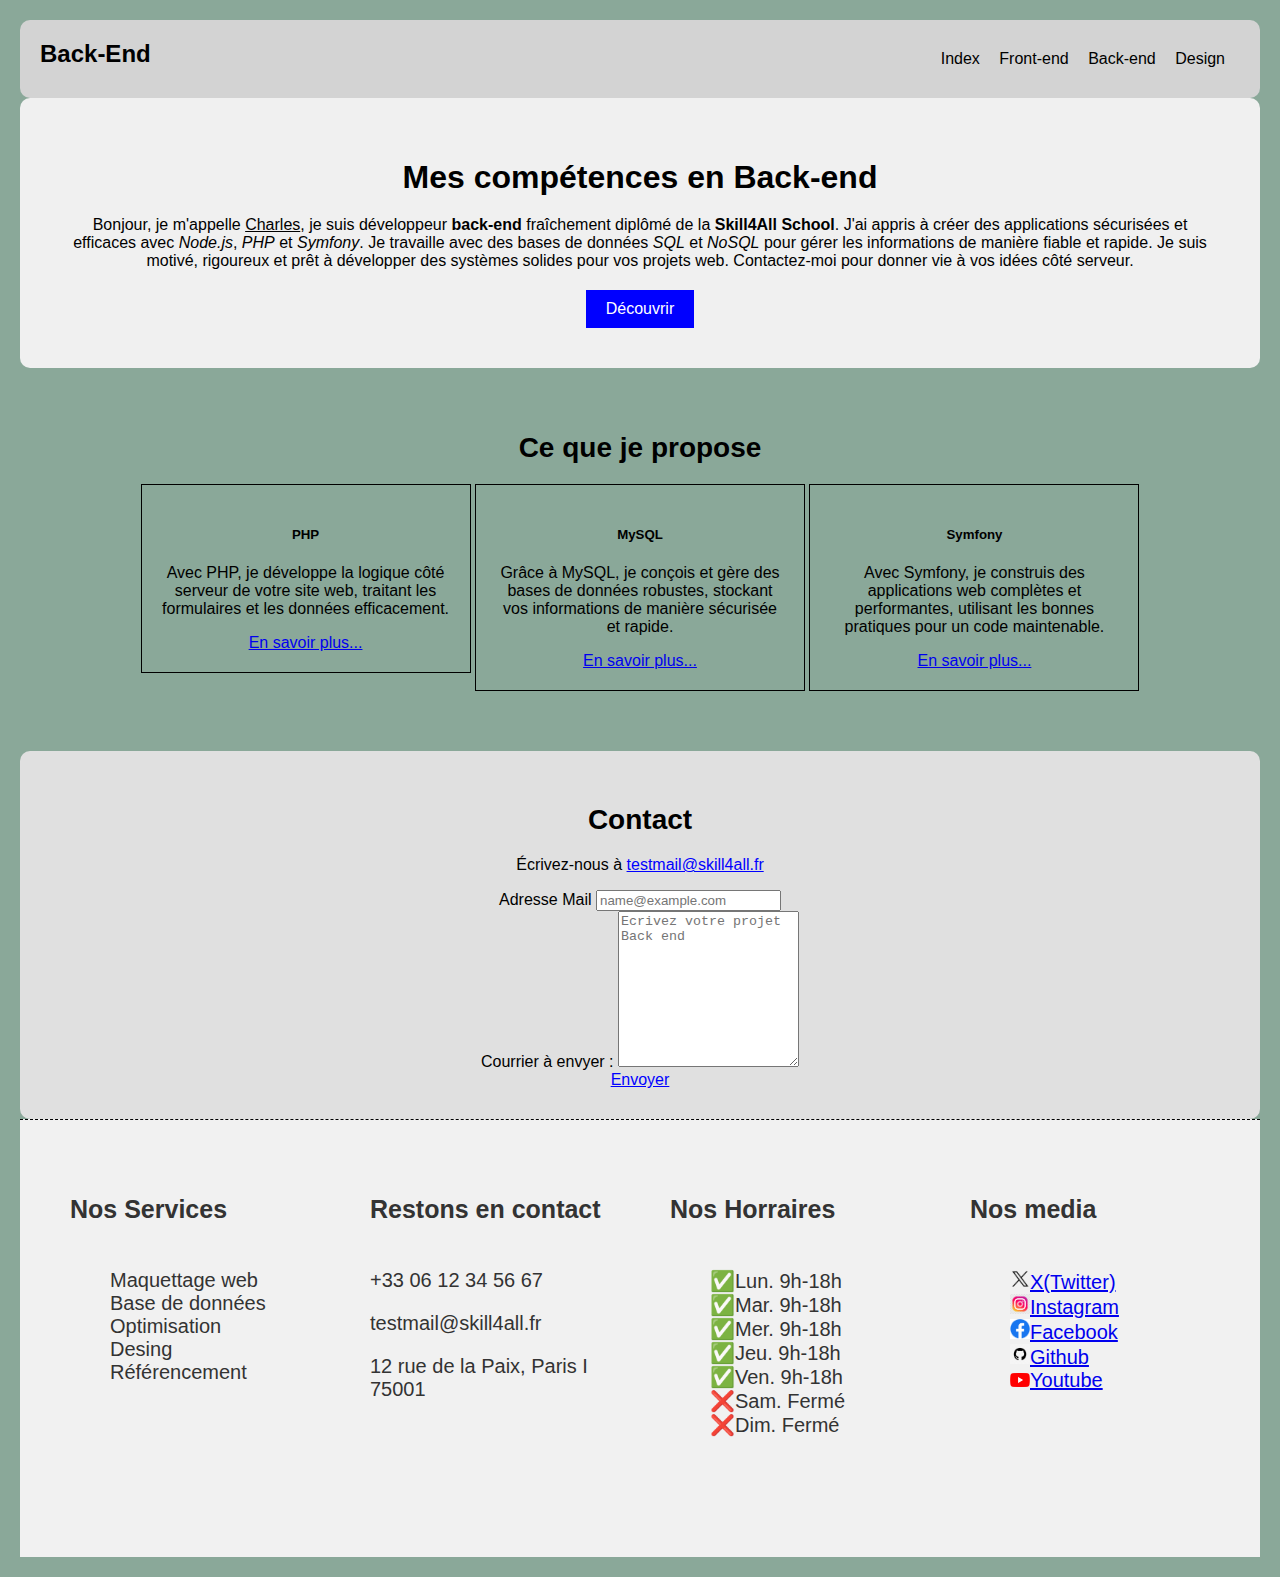
<file: backend.html>
<!DOCTYPE html>
<html lang="fr">
<head>
    <meta charset="UTF-8">
    <meta name="viewport" content="width=device-width, initial-scale=1.0">
    <title>Back-End</title>
    <link rel="icon" type="image/png" href="logo php.png">
    <link href="https://cdn.jsdelivr.net/npm/bootstrap@5.3.8/dist/css/bootstrap.min.css" rel="stylesheet" integrity="sha384-sRIl4kxILFvY47J16cr9ZwB07vP4J8+LH7qKQnuqkuIAvNWLzeN8tE5YBujZqJLB" crossorigin="anonymous">
    <link rel="stylesheet" href="style.css">
</head>

<body class="backend">
<!--*********************  -->
<!-- Header of the web page-->
    <header>
        <div class="container nav">
            <div class="brand">Back-End</div>
                <nav>
                    <ul>
                        <li><a href="index.html">Index</a></li>
                        <li><a href="frontend.html">Front-end</a></li>
                        <li><a href="backend.html">Back-end</a></li>
                        <li><a href="Design.html">Design</a></li>
                        
                    </ul>
                </nav>
        </div>
    </header>
<!--*********************  -->
<!-- The main of the page-->
<main id="accueil">
    <section class="alpha">
        <div class="container">
            <h1>Mes compétences en Back-end</h1>
            <p>Bonjour, je m'appelle <u>Charles</u>, je suis développeur <strong>back-end</strong> fraîchement diplômé de la <strong>Skill4All School</strong>. J'ai appris à créer des applications sécurisées et efficaces avec <em>Node.js</em>, <em>PHP</em> et <em>Symfony</em>. Je travaille avec des bases de données <em>SQL</em> et <em>NoSQL</em> pour gérer les informations de manière fiable et rapide. Je suis motivé, rigoureux et prêt à développer des systèmes solides pour vos projets web. Contactez-moi pour donner vie à vos idées côté serveur.</p>
            <a class="btn" href="#Découvrir">Découvrir</a>
        </div>
    </section>
<!--*********************  -->
<!-- Card with my services and Contact-->
    <section id="services" class="section">
        <div class="container">
            <h2>Ce que je propose</h2>

            <div class="card" style="width: 18rem;">
                <div class="card-body">
                    <h5 class="card-title"><strong>PHP</strong></h5>
                    <p class="card-text">Avec PHP, je développe la logique côté serveur de votre site web, traitant les formulaires et les données efficacement.</p>
                     <a href="#contact" class="btn btn-primary">En savoir plus...</a>
                </div>
            </div>

            <div class="card" style="width: 18rem;">
                <div class="card-body">
                    <h5 class="card-title"><strong>MySQL</strong></h5>
                    <p class="card-text">Grâce à MySQL, je conçois et gère des bases de données robustes, stockant vos informations de manière sécurisée et rapide.</p>
                     <a href="#contact" class="btn btn-primary">En savoir plus...</a>
                </div>
            </div>

            <div class="card" style="width: 18rem;">
                <div class="card-body">
                    <h5 class="card-title"><strong>Symfony</strong></h5>
                    <p class="card-text">Avec Symfony, je construis des applications web complètes et performantes, utilisant les bonnes pratiques pour un code maintenable.</p>
                     <a href="#contact" class="btn btn-primary">En savoir plus...</a>
                </div>
            </div>   
            </div>
        </div>
    </section>

    <section id="contact" class="section" aria-labelledby="contact-title">
        <div class="container">
            <h2 id="contact-title">Contact</h2>
            <p>Écrivez-nous à <a href="#testmail@skill4all.fr">testmail@skill4all.fr</a></p>
            <!-- FORM CONTROLS from the library BOOTSTRAP -->
            <div class="mb-3">
                <label for="exampleFormControlInput1" class="form-label">Adresse Mail</label>
                <input type="email" class="form-control" id="exampleFormControlInput1" placeholder="name@example.com">
            </div>
            <div class="mb-3">
                <label for="exampleFormControlTextarea1" class="form-label">Courrier à envyer :</label>
                <textarea class="form-control" id="exampleFormControlTextarea1" rows="10" placeholder="Ecrivez votre projet Back end"></textarea>
                <br>
                <a href="#" class="btn btn-primary">Envoyer</a>
            </div>
        </div>
    </section>
<!--*********************  -->
<!-- The Footer of the page -->
<footer>
        <div class="contenu-footer">
          <div class="bloc footer-services">
            <h3>Nos Services</h3>
            <ul class="liste-services">
              <li><a href="#"></a>Maquettage web</li>
              <li><a href="#"></a>Base de données</li>
              <li><a href="#"></a>Optimisation</li>
              <li><a href="#"></a>Desing</li>
              <li><a href="#"></a>Référencement</li>
            </ul>
          </div>

          <div class="bloc footer-services">
            <h3>Restons en contact</h3>
            <p>+33 06 12 34 56 67</p>
            <p>testmail@skill4all.fr</p>
            <p>12 rue de la Paix, Paris I 75001</p>
          </div>

          <div class="bloc footer-services">
            <h3>Nos Horraires</h3>
            <ul class="liste-horaires">
              <li>✅Lun. 9h-18h</li>
              <li>✅Mar. 9h-18h</li>
              <li>✅Mer. 9h-18h</li>
              <li>✅Jeu. 9h-18h</li>
              <li>✅Ven. 9h-18h</li>
              <li>❌Sam. Fermé</li>
              <li>❌Dim. Fermé</li>
            </ul>
          </div>

          <div class="bloc footer-services">
            <h3>Nos media</h3>
            <ul class="liste-medias">
              <li>
                <a
                  href="#"><img src="logo X.png"alt="logo X"/>X(Twitter)</a>
              </li>
              <li>
                <a href="#"><img src="logo instagram.png"alt="logo Instagram"/>Instagram</a>
              </li>
              <li>
                <a href="#"><img src="logo facebook.png" alt="logo Facebook"/>Facebook</a>
              </li>
              <li>
                <a href="#"><img src="logo github.png" alt="logo gitgub"/>Github</a>
              </li>
              <li>
                <a href="#"><img src="logo youtube.png" alt="logo Youtube"/>Youtube</a>
              </li>
            </ul>
          </div>
        </div>
    </footer>
</main> 
</body>
</html>
</file>
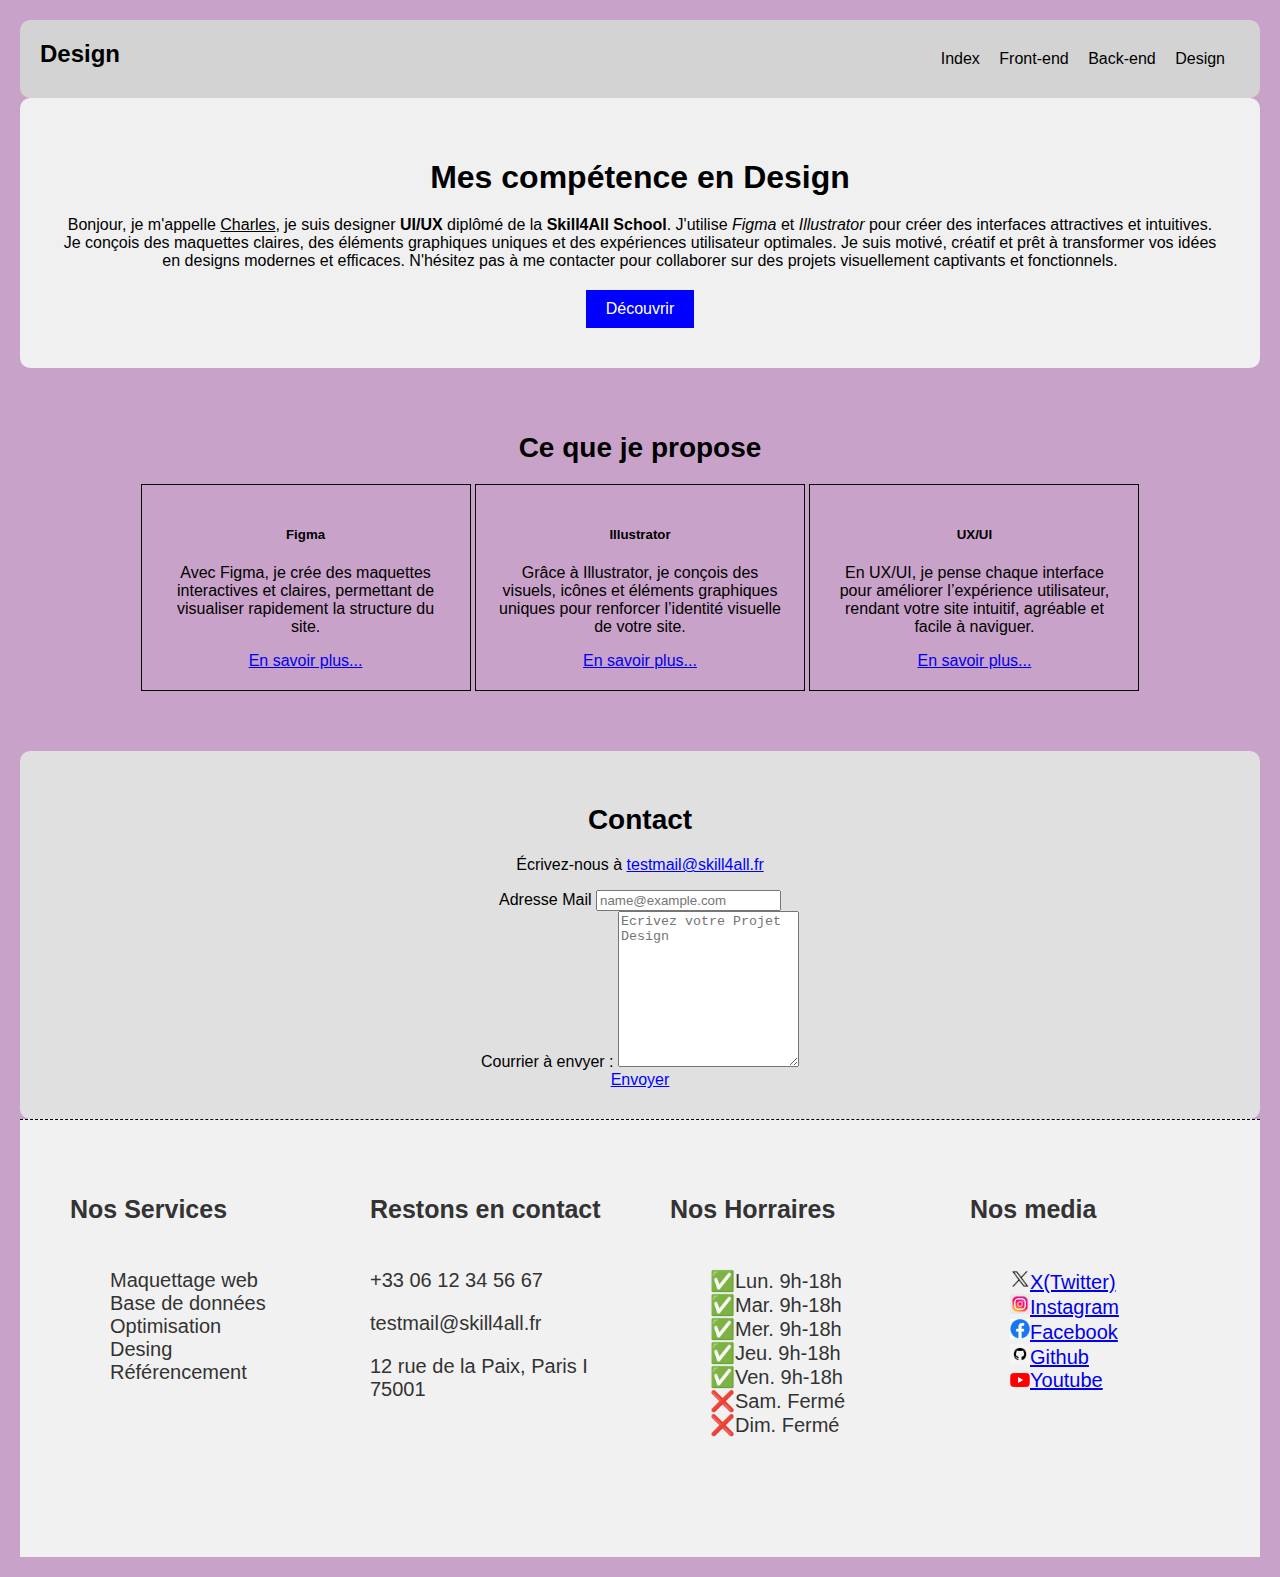
<file: Design.html>
<!DOCTYPE html>
<html lang="fr">
<head>
    <meta charset="UTF-8">
    <meta name="viewport" content="width=device-width, initial-scale=1.0">
    <title>Design</title>
    <link rel="icon" type="image/png" href="logo figma.png">
    <link href="https://cdn.jsdelivr.net/npm/bootstrap@5.3.8/dist/css/bootstrap.min.css" rel="stylesheet" integrity="sha384-sRIl4kxILFvY47J16cr9ZwB07vP4J8+LH7qKQnuqkuIAvNWLzeN8tE5YBujZqJLB" crossorigin="anonymous">
    <link rel="stylesheet" href="style.css">
</head>

<body class="design">
<!--*********************  -->
<!-- Header of the web page-->
    <header>
        <div class="container nav">
            <div class="brand">Design</div>
                <nav>
                    <ul>
                        <li><a href="index.html">Index</a></li>
                        <li><a href="frontend.html">Front-end</a></li>
                        <li><a href="backend.html">Back-end</a></li>
                        <li><a href="Design.html">Design</a></li>
                        
                    </ul>
                </nav>
        </div>
    </header>
<!--*********************  -->
<!-- The main of the page-->
<main id="accueil">
    <section class="alpha">
        <div class="container">
            <h1>Mes compétence en Design</h1>
            <p>Bonjour, je m'appelle <u>Charles</u>, je suis designer <strong>UI/UX</strong> diplômé de la <strong>Skill4All School</strong>. J'utilise <em>Figma</em> et <em>Illustrator</em> pour créer des interfaces attractives et intuitives. Je conçois des maquettes claires, des éléments graphiques uniques et des expériences utilisateur optimales. Je suis motivé, créatif et prêt à transformer vos idées en designs modernes et efficaces. N'hésitez pas à me contacter pour collaborer sur des projets visuellement captivants et fonctionnels.</p>
            <a class="btn" href="#Découvrir">Découvrir</a>
        </div>
    </section>
<!--*********************  -->
<!-- Card with my services and Contact-->
    <section id="services" class="section">
        <div class="container">
            <h2>Ce que je propose</h2>

            <div class="card" style="width: 18rem;">
                <div class="card-body">
                    <h5 class="card-title"><strong>Figma</strong></h5>
                    <p class="card-text">Avec Figma, je crée des maquettes interactives et claires, permettant de visualiser rapidement la structure du site.</p>
                     <a href="#contact" class="btn btn-primary">En savoir plus...</a>
                </div>
            </div>

            <div class="card" style="width: 18rem;">
                <div class="card-body">
                    <h5 class="card-title"><strong>Illustrator</strong></h5>
                    <p class="card-text">Grâce à Illustrator, je conçois des visuels, icônes et éléments graphiques uniques pour renforcer l’identité visuelle de votre site.</p>
                     <a href="#contact" class="btn btn-primary">En savoir plus...</a>
                </div>
            </div>

            <div class="card" style="width: 18rem;">
                <div class="card-body">
                    <h5 class="card-title"><strong>UX/UI</strong></h5>
                    <p class="card-text">En UX/UI, je pense chaque interface pour améliorer l’expérience utilisateur, rendant votre site intuitif, agréable et facile à naviguer.</p>
                     <a href="#contact" class="btn btn-primary">En savoir plus...</a>
                </div>
            </div>   
            </div>
        </div>
    </section>

    <section id="contact" class="section" aria-labelledby="contact-title">
        <div class="container">
            <h2 id="contact-title">Contact</h2>
            <p>Écrivez-nous à <a href="#testmail@skill4all.fr">testmail@skill4all.fr</a></p>
            <!-- FORM CONTROLS from the library BOOTSTRAP -->
            <div class="mb-3">
                <label for="exampleFormControlInput1" class="form-label">Adresse Mail</label>
                <input type="email" class="form-control" id="exampleFormControlInput1" placeholder="name@example.com">
            </div>
            <div class="mb-3">
                <label for="exampleFormControlTextarea1" class="form-label">Courrier à envyer :</label>
                <textarea class="form-control" id="exampleFormControlTextarea1" rows="10" placeholder="Ecrivez votre Projet Design"></textarea>
                <br>
                <a href="#" class="btn btn-primary">Envoyer</a>
            </div>
        </div>
    </section>
<!--*********************  -->
<!-- The Footer of the page -->
    <footer>
        <div class="contenu-footer">
          <div class="bloc footer-services">
            <h3>Nos Services</h3>
            <ul class="liste-services">
              <li><a href="#"></a>Maquettage web</li>
              <li><a href="#"></a>Base de données</li>
              <li><a href="#"></a>Optimisation</li>
              <li><a href="#"></a>Desing</li>
              <li><a href="#"></a>Référencement</li>
            </ul>
          </div>

          <div class="bloc footer-services">
            <h3>Restons en contact</h3>
            <p>+33 06 12 34 56 67</p>
            <p>testmail@skill4all.fr</p>
            <p>12 rue de la Paix, Paris I 75001</p>
          </div>

          <div class="bloc footer-services">
            <h3>Nos Horraires</h3>
            <ul class="liste-horaires">
              <li>✅Lun. 9h-18h</li>
              <li>✅Mar. 9h-18h</li>
              <li>✅Mer. 9h-18h</li>
              <li>✅Jeu. 9h-18h</li>
              <li>✅Ven. 9h-18h</li>
              <li>❌Sam. Fermé</li>
              <li>❌Dim. Fermé</li>
            </ul>
          </div>

          <div class="bloc footer-services">
            <h3>Nos media</h3>
            <ul class="liste-medias">
              <li>
                <a
                  href="#"><img src="logo X.png"alt="logo X"/>X(Twitter)</a>
              </li>
              <li>
                <a href="#"><img src="logo instagram.png"alt="logo Instagram"/>Instagram</a>
              </li>
              <li>
                <a href="#"><img src="logo facebook.png" alt="logo Facebook"/>Facebook</a>
              </li>
              <li>
                <a href="#"><img src="logo github.png" alt="logo gitgub"/>Github</a>
              </li>
              <li>
                <a href="#"><img src="logo youtube.png" alt="logo Youtube"/>Youtube</a>
              </li>
            </ul>
          </div>
        </div>
    </footer>
</main> 
</body>
</html>
</file>
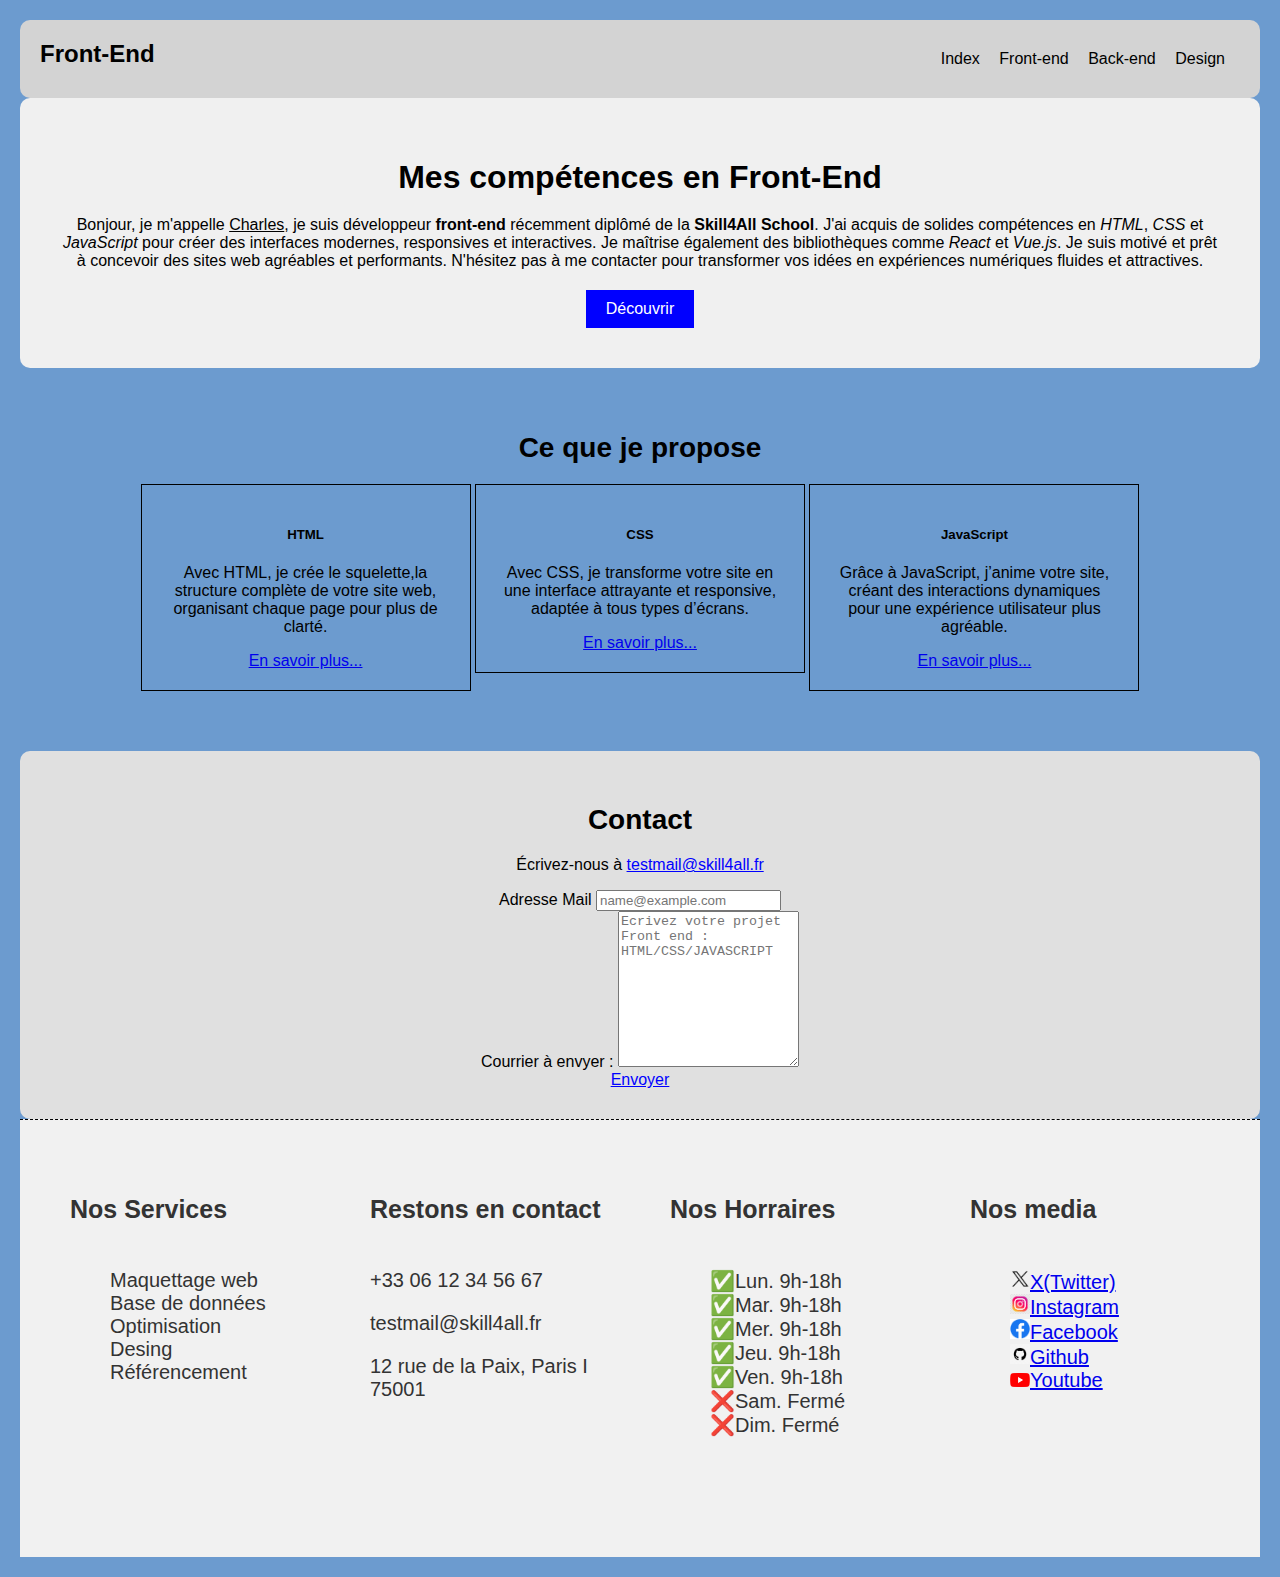
<file: frontend.html>
<!DOCTYPE html>
<html lang="fr">
<head>
    <meta charset="UTF-8">
    <meta name="viewport" content="width=device-width, initial-scale=1.0">
    <title>Front-End</title>
    <link rel="icon" type="image/png" href="logo javascript.png">
    <link href="https://cdn.jsdelivr.net/npm/bootstrap@5.3.8/dist/css/bootstrap.min.css" rel="stylesheet" integrity="sha384-sRIl4kxILFvY47J16cr9ZwB07vP4J8+LH7qKQnuqkuIAvNWLzeN8tE5YBujZqJLB" crossorigin="anonymous">
    <link rel="stylesheet" href="style.css">
</head>

<body class="frontend">
<!--*********************  -->



<!-- Header of the web page-->
    <header>
        <div class="container nav">
            <div class="brand">Front-End</div>
                <nav>
                    <ul>
                        <li><a href="index.html">Index</a></li>
                        <li><a href="frontend.html">Front-end</a></li>
                        <li><a href="backend.html">Back-end</a></li>
                        <li><a href="Design.html">Design</a></li>
                        
                    </ul>
                </nav>
        </div>
    </header>
<!--*********************  -->



<!-- The main of the page-->
<main id="accueil">
    <section class="alpha" class="section1">
        <div class="container">
            <h1>Mes compétences en Front-End</h1>
            <p>Bonjour, je m'appelle <u>Charles</u>, je suis développeur <strong>front-end</strong> récemment diplômé de la <strong>Skill4All School</strong>. J'ai acquis de solides compétences en <em>HTML</em>, <em>CSS</em> et <em>JavaScript</em> pour créer des interfaces modernes, responsives et interactives. Je maîtrise également des bibliothèques comme <em>React</em> et <em>Vue.js</em>. Je suis motivé et prêt à concevoir des sites web agréables et performants. N'hésitez pas à me contacter pour transformer vos idées en expériences numériques fluides et attractives.</p>
            <a class="btn" href="#Découvrir">Découvrir</a>
        </div>
    </section>
<!--*********************  -->


<!-- Card with my services and Contact-->
    <section id="services" class="section">
        <div class="container">
            <h2>Ce que je propose</h2>

            <div class="card" style="width: 18rem;">
                <div class="card-body">
                    <h5 class="card-title"><strong>HTML</strong></h5>
                    <p class="card-text">Avec HTML, je crée le squelette,la structure complète de votre site web, organisant chaque page pour plus de clarté.</p>
                     <a href="#contact" class="btn btn-primary">En savoir plus...</a>
                </div>
            </div>

            <div class="card" style="width: 18rem;">
                <div class="card-body">
                    <h5 class="card-title"><strong>CSS</strong></h5>
                    <p class="card-text">Avec CSS, je transforme votre site en une interface attrayante et responsive, adaptée à tous types d’écrans.</p>
                     <a href="#contact" class="btn btn-primary">En savoir plus...</a>
                </div>
            </div>

            <div class="card" style="width: 18rem;">
                <div class="card-body">
                    <h5 class="card-title"><strong>JavaScript</strong></h5>
                    <p class="card-text">Grâce à JavaScript, j’anime votre site, créant des interactions dynamiques pour une expérience utilisateur plus agréable.</p>
                     <a href="#contact" class="btn btn-primary">En savoir plus...</a>
                </div>
            </div>   
            </div>
        </div>
    </section>
<!--*********************  -->

<!-- the contact area of the pages -->
    <section id="contact" class="section" aria-labelledby="contact-title">
        <div class="container">
            <h2 id="contact-title">Contact</h2>
            <p>Écrivez-nous à <a href="#testmail@skill4all.fr">testmail@skill4all.fr</a></p>
            <!-- FORM CONTROLS from the library BOOTSTRAP -->
            <div class="mb-3">
                <label for="exampleFormControlInput1" class="form-label">Adresse Mail</label>
                <input type="email" class="form-control" id="exampleFormControlInput1" placeholder="name@example.com">
            </div>
            <div class="mb-3">
                <label for="exampleFormControlTextarea1" class="form-label">Courrier à envyer :</label>
                <textarea class="form-control" id="exampleFormControlTextarea1" rows="10" placeholder="Ecrivez votre projet Front end : HTML/CSS/JAVASCRIPT"></textarea>
                <br>
                <a href="#" class="btn btn-primary">Envoyer</a>
            </div>
        </div>
    </section>
<!--*********************  -->


<!-- The Footer of the page -->
    <footer>
        <div class="contenu-footer">
          <div class="bloc footer-services">
            <h3>Nos Services</h3>
            <ul class="liste-services">
              <li><a href="#"></a>Maquettage web</li>
              <li><a href="#"></a>Base de données</li>
              <li><a href="#"></a>Optimisation</li>
              <li><a href="#"></a>Desing</li>
              <li><a href="#"></a>Référencement</li>
            </ul>
          </div>

          <div class="bloc footer-services">
            <h3>Restons en contact</h3>
            <p>+33 06 12 34 56 67</p>
            <p>testmail@skill4all.fr</p>
            <p>12 rue de la Paix, Paris I 75001</p>
          </div>

          <div class="bloc footer-services">
            <h3>Nos Horraires</h3>
            <ul class="liste-horaires">
              <li>✅Lun. 9h-18h</li>
              <li>✅Mar. 9h-18h</li>
              <li>✅Mer. 9h-18h</li>
              <li>✅Jeu. 9h-18h</li>
              <li>✅Ven. 9h-18h</li>
              <li>❌Sam. Fermé</li>
              <li>❌Dim. Fermé</li>
            </ul>
          </div>

          <div class="bloc footer-services">
            <h3>Nos media</h3>
            <ul class="liste-medias">
              <li>
                <a
                  href="#"><img src="logo X.png"alt="logo X"/>X(Twitter)</a>
              </li>
              <li>
                <a href="#"><img src="logo instagram.png"alt="logo Instagram"/>Instagram</a>
              </li>
              <li>
                <a href="#"><img src="logo facebook.png" alt="logo Facebook"/>Facebook</a>
              </li>
              <li>
                <a href="#"><img src="logo github.png" alt="logo gitgub"/>Github</a>
              </li>
              <li>
                <a href="#"><img src="logo youtube.png" alt="logo Youtube"/>Youtube</a>
              </li>
            </ul>
          </div>
        </div>
    </footer>
</main> 
</body>
</html>
</file>
<file: style.css>
/* Style général du site */
body {
    margin: 0;
    padding: 0;
    font-family: Arial, sans-serif;
}

section{
    border-radius: 10px
}

body.frontend {
    background-color: #6C9BCF;
    padding: 20px;
}

body.backend {
    background-color: #8AA899;
    padding: 20px;
}

body.design {
    background-color: #C8A2C8;
    padding: 20px;
}

/* Hamburger Menu */

#openBtn {
    position: fixed;
    top: 15px;
    left: 15px;
    z-index: 2;
}

.sidenav {
    z-index: 1000;
}

.sidenav .close {
    color: #111;
    text-decoration: none;
    font-weight: bold;
}
.sidenav {
    height: 100%;
    width: 250px;
    position: fixed;
    z-index: 1;
    top: 0;
    left: -250px;
    background-color: #e0e0e0;
    padding-top: 60px;
    transition: left 0.5s ease;
}

.sidenav a {
    padding: 8px 8px 8px 32px;
    text-decoration: none;
    font-size: 25px;
    color: #818181;
    display: block;
    transition: 0.3s;
}

.sidenav a:hover {
    color: #111;    
}

.sidenav ul {
    list-style-type:none;
    padding: 0;
    margin: 0;
}

.sidenav.active {
    left:0;
}

.sidenav .close {
    position: absolute;
    top: 0;
    right: 25px;
    font-size: 36px;
}

/* Icone Burger */
.burger-icon span {
    display: block;
    width: 35px;
    height: 5px;
    background-color: black;
    margin: 6px;
}


/* Header */
header {
    background-color: lightgray;
    padding: 20px;
    border-radius: 10px;
}


.nav {
  display: flex;
  align-items: center;   /* aligne verticalement */
  justify-content: space-between; /* espace entre le logo et le menu */
}

.brand {
    display: inline-block;
    font-size: 24px;
    font-weight: bold;
    margin-bottom: 10px;
}

nav ul {
    list-style-type: none;
    padding: 0;
    margin: 0;
}

nav li {
    display: inline-block;
    margin-right: 15px;
}

nav a {
    text-decoration: none;
    color: black;
}

/* Section accueil / alpha */
.alpha {
    background-color: #f0f0f0;
    padding: 40px;
    text-align: center;
}

.alpha h1 {
    font-size: 32px;
    margin-bottom: 20px;
}

.alpha p {
    font-size: 16px;
    margin-bottom: 20px;
}

.alpha .btn {
    display: inline-block;
    background-color: blue;
    color: white;
    padding: 10px 20px;
    text-decoration: none;
    transition-duration: 500ms;
}

.btn:hover {
    background-color: green;
}

/* Section services */
.section {
    padding: 40px;
    text-align: center;
}

.section h2 {
    font-size: 28px;
    margin-bottom: 20px;
}

.grid {
    margin-top: 20px;
}

.card {
    border: 1px solid black;
    padding: 20px;
    margin-bottom: 20px;
    display: inline-block;
    vertical-align: top;
}

/* Section contact with bootstrap livrary */
#contact {
    background-color: #e0e0e0;
    padding: 30px;
    text-align: center;
}

#contact a {
    color: blue;
}


/* Form for contact */
#formContact {
    background-color: #f0f0f0; 
    padding: 30px;
    border-radius: 10px;
    display: inline-block;
    max-width: 600px;
    width: 100%;
    text-align: left;
    box-shadow: 0 2px 10px rgba(0,0,0,0.1);
    margin: 0 auto; 
}

#formContact .form-group {
    margin-bottom: 20px;
}

#formContact label {
    display: block;
    font-weight: bold;
    margin-bottom: 8px;
}

#formContact .input-field {
    width: 100%;
    padding: 10px;
    border-radius: 5px;
    border: 1px solid #ccc;
    font-size: 16px;
}

#formContact .input-field:focus {
    outline: none;
    border-color: #6C9BCF; 
    box-shadow: 0 0 5px rgba(108, 155, 207, 0.5);
}

#formContact .btn-submit {
    display: inline-block;
    background-color: blue;
    color: white;
    padding: 10px 25px;
    text-decoration: none;
    font-size: 16px;
    border: none;
    border-radius: 5px;
    cursor: pointer;
    transition: 0.3s;
}

#formContact .btn-submit:hover {
    background-color: green;
}


/* Footer */

footer {
  display: flex;
  flex-shrink: 0;
  border-top: 1px dashed #000;
  width: 100%;
  background-color: #f1f1f1;
  color: #333;
}

.contenu-footer {
  width: 1200px;
  margin: 0 auto;
  display: flex;
  justify-content: center;
  align-items: flex-start;
  font-size: 20px;
  padding: 50px 0 100px;
}

.bloc {
  width: 25%;
  margin: 0 30px;
}

.footer-contact h3,
.footer-services h3,
.footer-horraires h3,
.footer-medias h3 {
  font-size: 25px;
  padding-bottom: 20px;
}

.footer-contact p {
  padding: 5px;
}

.liste-services,
.liste-horaires,
.liste-medias {
  list-style-type: none;
}

.liste-services a {
  text-decoration: none;
  color: #333;
}

.list-services a:hover {
  color: rgb(3, 3, 3);
}

footer img {
  width: 20px;
}




/*************************** RESPONSIVE **************************/

/* RESPONSIVE MOYEN */
@media only screen and (max-width: 768px) {
  
}

/* RESPONSIVE GRAND */
@media only screen and (max-width: 992px) {
   
}

/* RESPONSIVE TRES GRAND */
@media only screen and (max-width: 1200px) {

}
</file>
